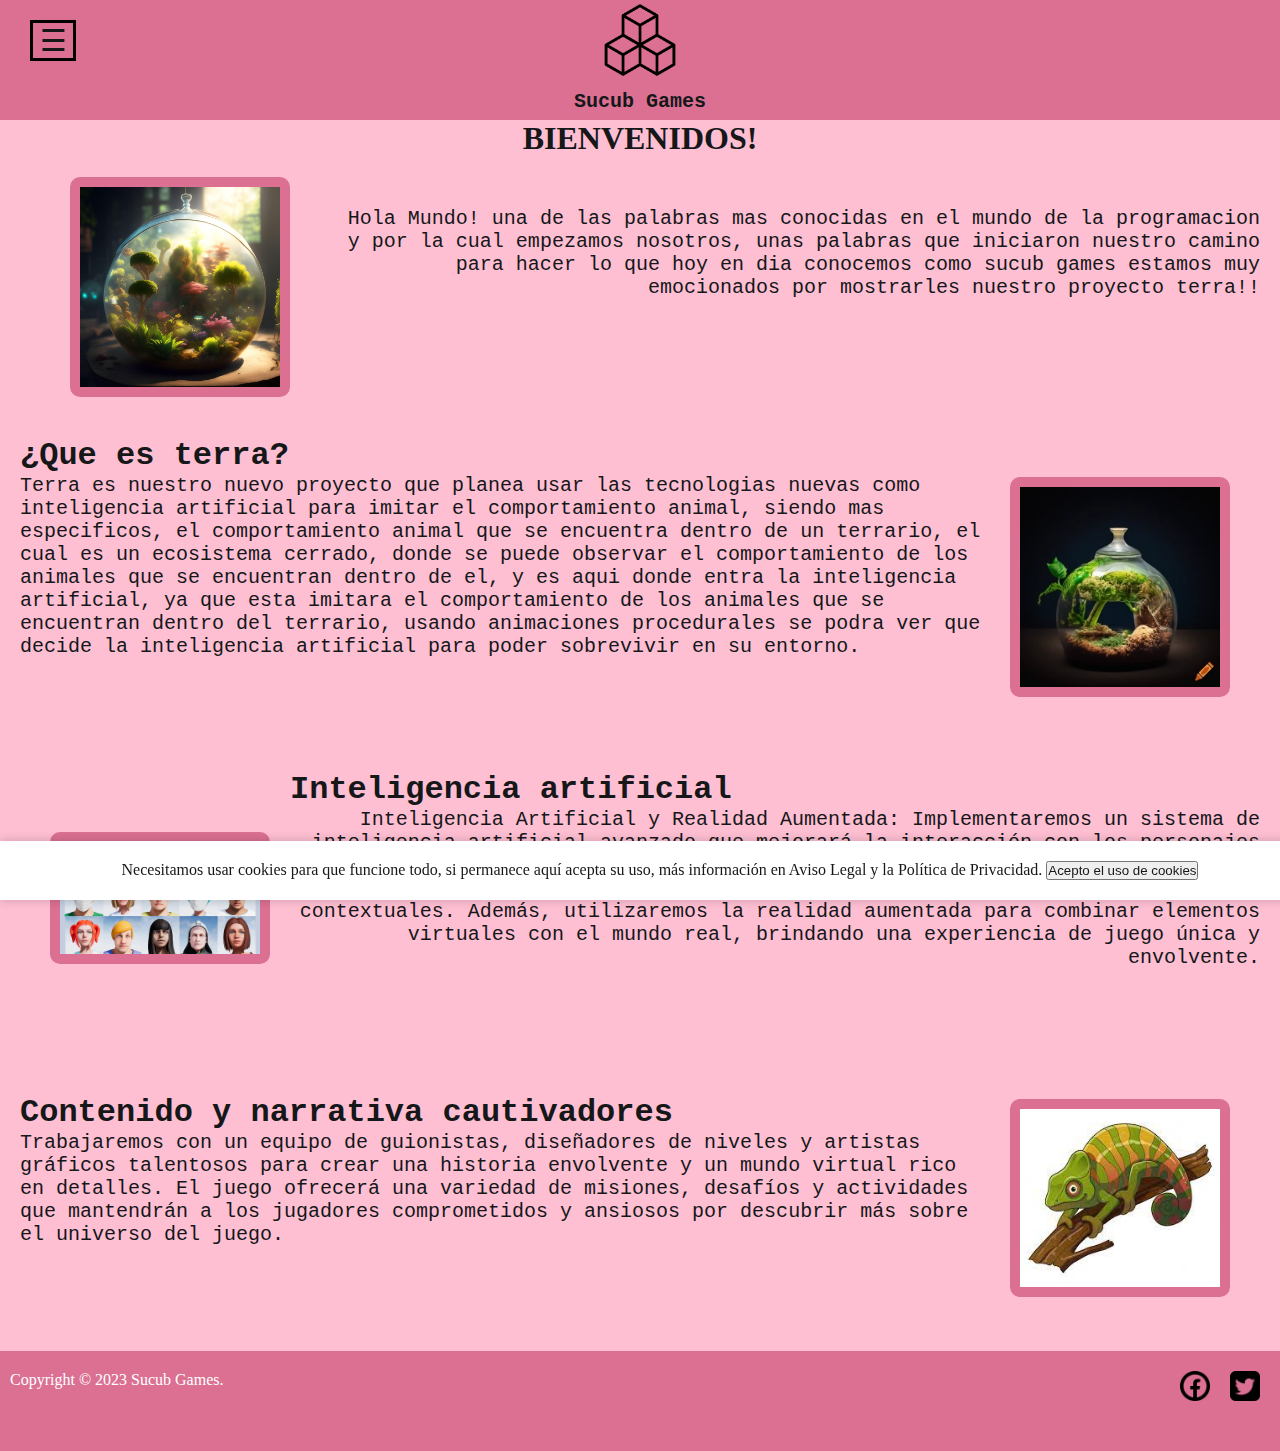
<file: index.html>
<!--
<script>
	
  localStorage.acceptCookies = 'false';
  
</script>
-->
<!DOCTYPE html>
<html lang="es">

<head>
  <script src="https://ajax.googleapis.com/ajax/libs/jquery/3.3.1/jquery.min.js"></script>
  <meta charset="UTF-8">
  <link rel="shortcut icon" href="Imagenes/Logo1.png">
  <title>Home - Sukub Games</title>
  <meta name="viewport" content="width=device-width, initial-scale=1.0">
  <link rel="stylesheet" href="main.css">
</head>

<body>
  <div id="div-cookies" style="display: none;">
    Necesitamos usar cookies para que funcione todo, si permanece aquí acepta su uso, más información en
    <a hreflang="es" href="Aviso_Legal.html">Aviso Legal</a>
    y la
    <a hreflang="es" href="Aviso_Legal.html">Política de Privacidad</a>.
    <button type="button" class="btn btn-sm btn-primary" onclick="acceptCookies()">
      Acepto el uso de cookies
    </button>
  </div>

  <div id="sidebar">
    <div class="toggle-btn">
      <span>&#9776</span>
    </div>
    <ul class="menu">
      <li>
        <img src="icons/Logo_alternativo.png" alt="Logo empresa" class="logo" width="100px" height="100px">
      </li>
      <!--li class="sub_menu"><img src="icons/hogar.png" class="icon" alt="Home" width="20px" height="20px"><a
          href="index.html" class="link"> Home</a><li-->
      <li class="sub_menu"><img src="icons/acerca-de.png" class="icon" alt="about" width="20px" height="20px"><a
          href="About/About.html" target="_self" class="link"> About</a></li>
      <li class="sub_menu"><img src="icons/atencion-al-cliente.png" class="contact" alt="Logo Fazt" width="20px"
          height="20px"><a href="Formulario/add.php" target="_blank" class="link"> Contact</a></li>
      <li class="sub_menu"><img src="icons/paquete.png" class="icon" alt="products" width="20px" height="20px"><a
          href="Productos/Productos.html" target="_self" class="link"> Product</a></li>
      <li class="sub_menu"><img src="icons/comunicar.png" class="icon" alt="products" width="20px" height="20px"><a
          href="Servicio_cliente/Servicio.html" target="_self" class="link"> Customer service</a></li>
    </ul>
  </div>


  <header>
    <div class="logo">
      <img src="Imagenes/Logo1.png" alt="Logo" class="Logo">
    </div>

    <div class="Text-Logo">
      <h1 class="text-L">Sucub Games</h1>
    </div>
  </header>
  <div class="bienvenida">
    <h1 class="bienvenida-letra">BIENVENIDOS!</h1>
  </div>

  <div id="contenido">



    <div class="contenedor-terra">
      <img src="Imagenes/foto-game-terra.jpg" alt="game image" class="game-image">
    </div>
    <div class="texto-terra">

      <p class="texto-terra-letra">Hola Mundo! una de las palabras mas conocidas en el mundo de la programacion y por la
        cual empezamos
        nosotros,
        unas palabras que iniciaron nuestro camino para hacer lo que hoy en dia conocemos como sucub games
        estamos muy emocionados por mostrarles nuestro proyecto terra!!</p>
    </div>
  </div>
  <div class="article2">
    <div id="texto-animal">
      <h1 class="texto-animal-titulo">¿Que es terra?</h1>
      <p class="texto-animal-letra">Terra es nuestro nuevo proyecto que planea usar las tecnologias nuevas como
        inteligencia artificial para
        imitar el comportamiento animal, siendo mas especificos, el comportamiento animal que se encuentra dentro de
        un terrario,
        el cual es un ecosistema cerrado, donde se puede observar el comportamiento de los animales que se encuentran
        dentro de el,
        y es aqui donde entra la inteligencia artificial, ya que esta imitara el comportamiento de los animales que se
        encuentran dentro del terrario,
        usando animaciones procedurales se podra ver que decide la inteligencia artificial para poder sobrevivir en su
        entorno.
      </p>
    </div>
    <div class="contenedor-animal">
      <img src="Imagenes/terrario animal.png" alt="animal image" class="game-image" id="animal-image">
    </div>
  </div>

  <div class="article3">
    <div class="contenedor-article3">
      <img src="Imagenes/npc.png" alt="npc image" class="game-image" id="npc-image">
    </div>
    <div id="texto-article3">
      <h1 class="texto-article3-titulo">Inteligencia artificial</h1>
      <p class="texto-article3-letra">Inteligencia Artificial y Realidad Aumentada: Implementaremos un sistema de inteligencia artificial
         avanzado que mejorará la interacción con los personajes y el entorno virtual. Los jugadores podrán interactuar con personajes no jugables
          (NPC) y experimentar un comportamiento realista y respuestas contextuales. Además, utilizaremos la realidad aumentada para combinar elementos 
          virtuales con el mundo real, brindando una experiencia de juego única y envolvente.
      </p>
    </div>
  </div>

  <div class="article4">
    <div id="texto-article4">
      <h1 class="texto-article4-titulo">Contenido y narrativa cautivadores</h1>
      <p class="texto-article4-letra">Trabajaremos con un equipo de guionistas, diseñadores de niveles y artistas
         gráficos talentosos para crear una historia envolvente y un mundo virtual rico en detalles. El juego ofrecerá
          una variedad de misiones, desafíos y actividades que mantendrán a los jugadores comprometidos y ansiosos por
           descubrir más sobre el universo del juego.
      </p>
    </div>
    <div class="contenedor-article4">
      <img src="Imagenes/camaleon.jpeg" alt="animal image" class="game-image" id="animal-image">
    </div>
  </div>

  <!--
      
      </div>-->





  <footer>
    <div class="Copy">
      <p class="Copy-text">Copyright © 2023 Sucub Games.</p>
    </div>

    <div class="redes">
      <a href="https://es-la.facebook.com/" target="_blank"><img src="Imagenes/facebook.png" class="img-redes"></a>
      <a href="https://twitter.com/" target="_blank"><img src="Imagenes/twitter.png" class="img-redes"></a>
    </div>

  </footer>

  <div id="div-cookies" style="display: none;">
		Necesitamos usar cookies para que funcione todo, si permanece aquí acepta su uso, más información en
		<a hreflang="es" href="/info/aviso-legal">Aviso Legal</a>
		y la
		<a hreflang="es" href="/info/politica-de-privacidad">Política de Privacidad</a>.
		<button type="button" class="btn btn-sm btn-primary" onclick="acceptCookies()">
			Acepto el uso de cookies
		</button>
	</div>
	<!--<script src="main_About.js"></script>-->
	
	<script>
		function checkAcceptCookies() {
			if (localStorage.acceptCookies == 'true') {} else {
				$('#div-cookies').show();
			}
		}
		
		function acceptCookies() {
			localStorage.acceptCookies = 'true';
			$('#div-cookies').hide();
		}
		$(document).ready(function() {
			checkAcceptCookies();
		});
	</script>
  
  <script src="main.js"></script>
</body>

</html>
</file>
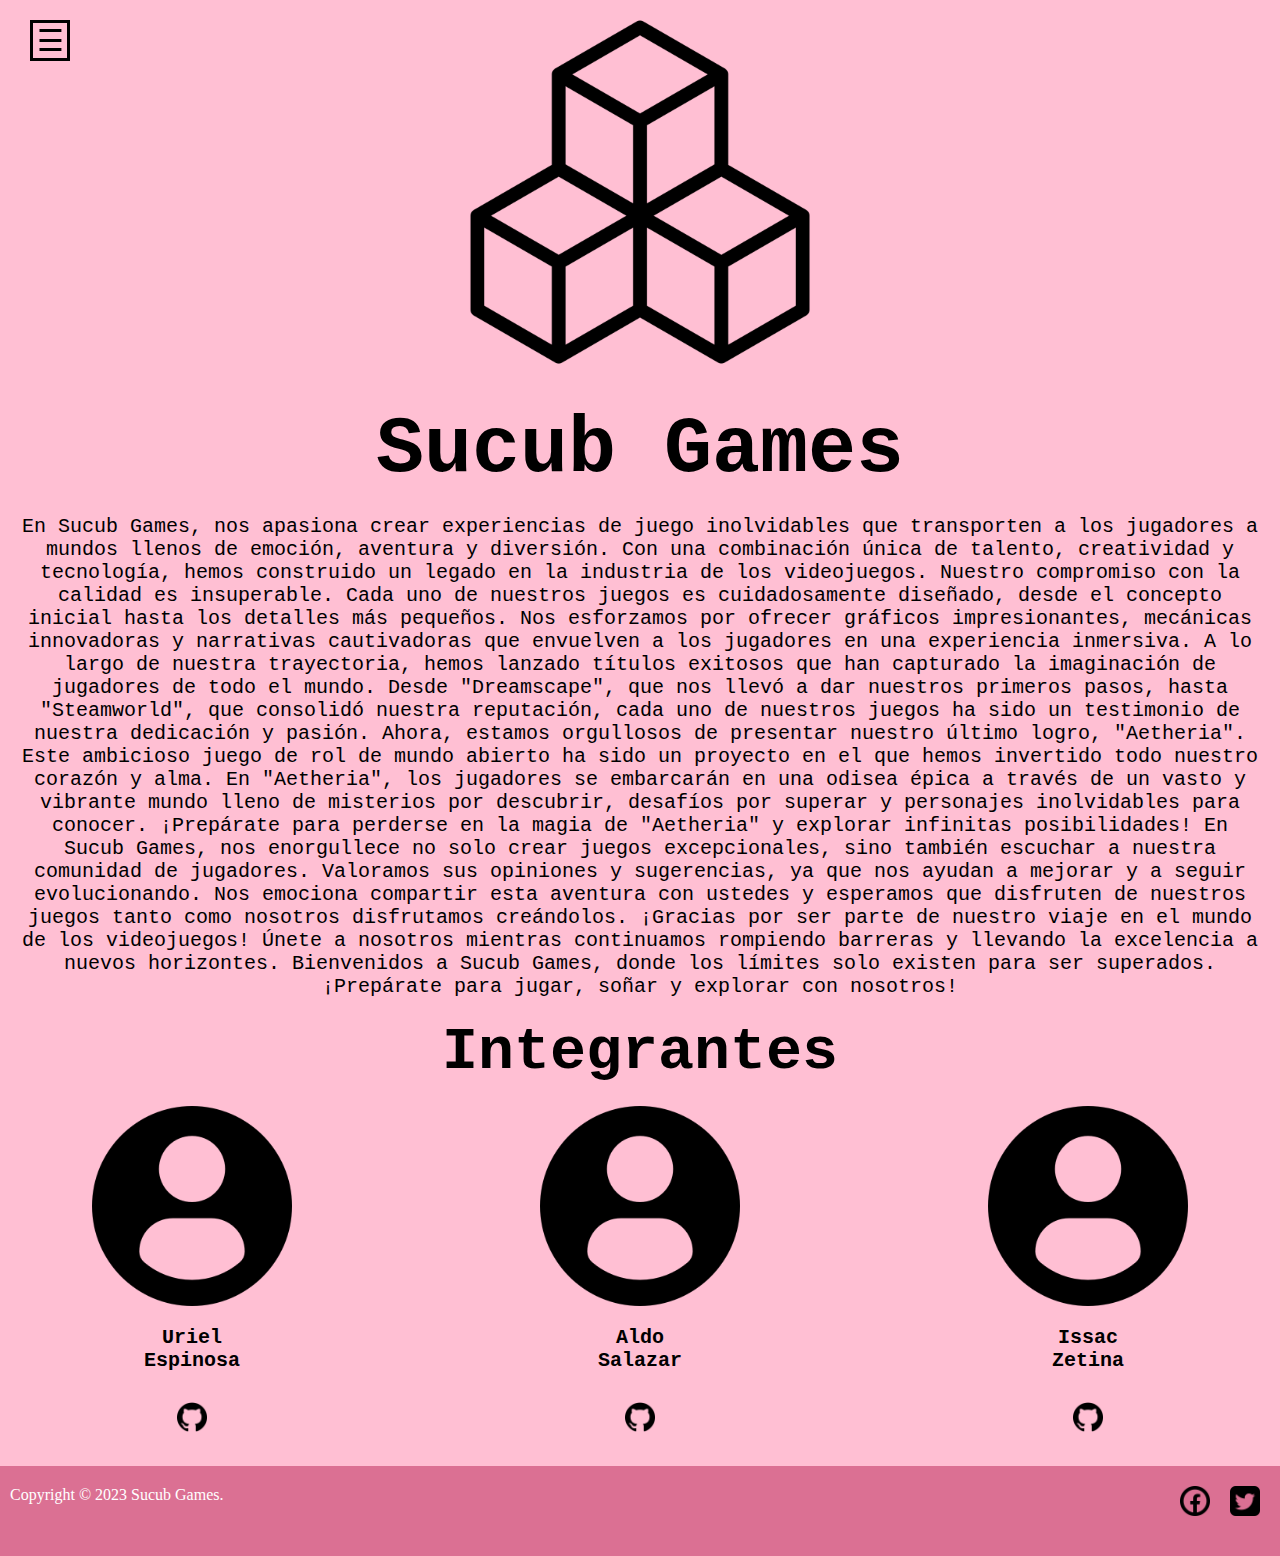
<file: About/About.html>
<!DOCTYPE html>
<html>

<head>
	<meta charset="UTF-8">
	<link rel="shortcut icon" href="Imagenes/Logo1.png">
	<title>About - Sukub Games</title>
	<link rel="stylesheet" href="style.css">
	<meta name="viewport" content="width=device-width, initial-scale=1.0">

</head>

<body>
	<div id="sidebar">
		<div class="toggle-btn">
		  <span>&#9776</span>
		</div>
		<ul class="menu">
		  <li>
			<img src="icons/Logo_alternativo.png" alt="Logo empresa" class="logo" width="100px" height="100px">
		  </li>
		  <li class="sub_menu"><img src="icons/hogar.png" class="icon" alt="Home" width="20px" height="20px"><a
			  href="../index.html" target="_self" class="link"> Home</a></li>
		  <!--li-- class="sub_menu"><img src="icons/acerca-de.png" class="icon" alt="about" width="20px" height="20px"><a
			  href="../About/About.html" target="_blank" class="link"> About</a></!--li-->
		  <li class="sub_menu"><img src="icons/atencion-al-cliente.png" class="contact" alt="Logo Fazt" width="20px"
			  height="20px"><a href="../Formulario/add.php" target="_blank" class="link"> Contact</a></li>
		  <li class="sub_menu"><img src="icons/paquete.png" class="icon" alt="products" width="20px" height="20px"><a
			  href="../Productos/Productos.html" target="_self" class="link"> Productos</a></li>
			  <li class="sub_menu"><img src="icons/comunicar.png" class="icon" alt="products" width="20px" height="20px"><a
				href="../Servicio_cliente/Servicio.html" target="_self" class="link"> Customer service</a></li>
		</ul>
	  </div>
	<head>
		<div class="logo">
			<img src="Imagenes/Logo1.png" alt="Logo" class="Logo">
		</div>

		<div class="Text-Logo">
			<h1 class="text-L">Sucub Games</h1>
		</div>
	</head>


<div id="contenido">
	<div class="about">
		<p class="text">
			En Sucub Games, nos apasiona crear experiencias de juego inolvidables que transporten a los jugadores a mundos llenos de emoción, aventura y diversión. Con una combinación única de talento, creatividad y tecnología, hemos construido un legado en la industria de los videojuegos.

		Nuestro compromiso con la calidad es insuperable. Cada uno de nuestros juegos es cuidadosamente diseñado, desde el concepto inicial hasta los detalles más pequeños. Nos esforzamos por ofrecer gráficos impresionantes, mecánicas innovadoras y narrativas cautivadoras que envuelven a los jugadores en una experiencia inmersiva.

		A lo largo de nuestra trayectoria, hemos lanzado títulos exitosos que han capturado la imaginación de jugadores de todo el mundo. Desde "Dreamscape", que nos llevó a dar nuestros primeros pasos, hasta "Steamworld", que consolidó nuestra reputación, cada uno de nuestros juegos ha sido un testimonio de nuestra dedicación y pasión.

		Ahora, estamos orgullosos de presentar nuestro último logro, "Aetheria". Este ambicioso juego de rol de mundo abierto ha sido un proyecto en el que hemos invertido todo nuestro corazón y alma. En "Aetheria", los jugadores se embarcarán en una odisea épica a través de un vasto y vibrante mundo lleno de misterios por descubrir, desafíos por superar y personajes inolvidables para conocer. ¡Prepárate para perderse en la magia de "Aetheria" y explorar infinitas posibilidades!

		En Sucub Games, nos enorgullece no solo crear juegos excepcionales, sino también escuchar a nuestra comunidad de jugadores. Valoramos sus opiniones y sugerencias, ya que nos ayudan a mejorar y a seguir evolucionando. Nos emociona compartir esta aventura con ustedes y esperamos que disfruten de nuestros juegos tanto como nosotros disfrutamos creándolos.

		¡Gracias por ser parte de nuestro viaje en el mundo de los videojuegos! Únete a nosotros mientras continuamos rompiendo barreras y llevando la excelencia a nuevos horizontes.

		Bienvenidos a Sucub Games, donde los límites solo existen para ser superados. ¡Prepárate para jugar, soñar y explorar con nosotros!
		</p>
	</div>
	<div class="contenedor-integrantes">
		<h1 class="integrantes">Integrantes</h1>
	</div>
	<div class="Team">

		<div class="P1">
			<div class="imagenP">
				<img src="Imagenes/fotoPerfil.png" alt="Uriel" class="imagenTeam">
			</div>

			<div class="textoTeam">
				<p><b>Uriel<br>Espinosa</b></p>
			</div>
			<!--<div class="descriptionTeam">
				<p class="descriptionTeam-1">Uriel es codificador y es normal.</p>
			</div>-->
			<div class="git-P">
				<a href="https://github.com/Dude-s" target="_blank"><img src="Imagenes/github.png" class="img-redes"></a>
			</div>
		</div>

		<div class="P2">
			<div class="imagenP">
				<img src="Imagenes/fotoPerfil.png" alt="Aldo" class="imagenTeam">
			</div>

			<div class="textoTeam">
				<p><b>Aldo<br>Salazar</b></p>
			</div>
		<!---	<div class="descriptionTeam">
				<p class="descriptionTeam-1">Aldo es codirector, le encanta el zelda y no tiene enemigos.</p>
			</div>-->
			<div class="git-P">
				<a href="https://github.com/CaldoTWC" target="_blank"><img src="Imagenes/github.png" class="img-redes"></a>
			</div>
		</div>

		<div class="P3">
			<div class="imagenP">
				<img src="Imagenes/fotoPerfil.png" alt="Issac" class="imagenTeam">
			</div>

			<div class="textoTeam">
				<p><b>Issac<br>Zetina</b></p>
			</div>
			
			<!--<div class="descriptionTeam-1">
				<p>Issac es diseñador y aun extraña a su ex.</p>
			</div>-->
			<div class="git-P">
				<a href="https://github.com/IssacZHh" target="_blank"><img src="Imagenes/github.png" class="img-redes"></a>
			</div>
		</div>

	</div>
</div>
	<!--<div class="carousel">
		<img src="Imagenes/c.png" alt="Imagen 1">
		<img src="Imagenes/html.png" alt="Imagen 2">
		<img src="Imagenes/css.png" alt="Imagen 3">
		<img src="Imagenes/codigo.png" alt="Imagen 4">
		<img src="Imagenes/codigo2.png" alt="Imagen 5">
		<img src="Imagenes/python.png" alt="Imagen 6">
	</div>-->

	<footer>
		<div class="Copy">
			<p class="Copy-text">Copyright © 2023 Sucub Games.</p>
		</div>

		<div class="redes">
			<a href="https://es-la.facebook.com/" target="_blank"><img src="Imagenes/facebook.png"
					class="img-redes"></a>
			<a href="https://twitter.com/" target="_blank"><img src="Imagenes/twitter.png" class="img-redes"></a>
		</div>

	</footer>


	<script src="main.js"></script>

</body>

</html>
</file>
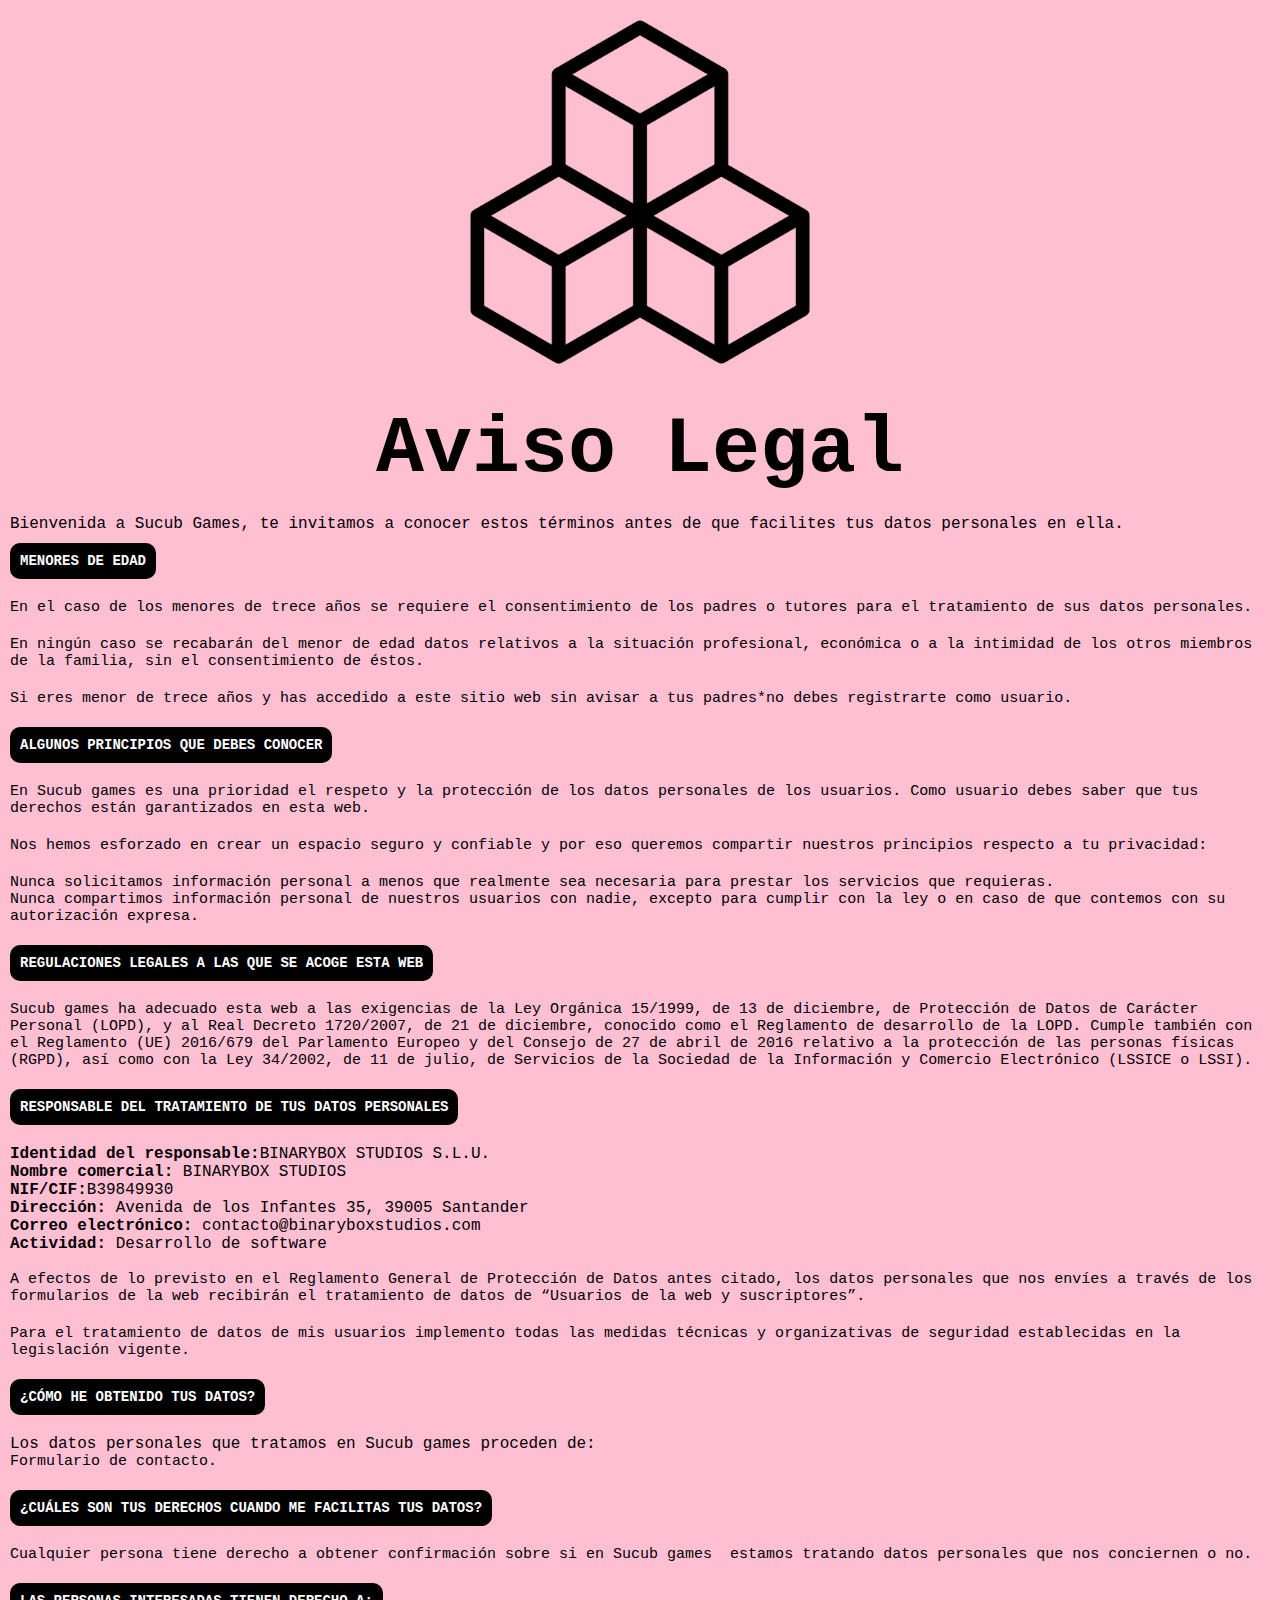
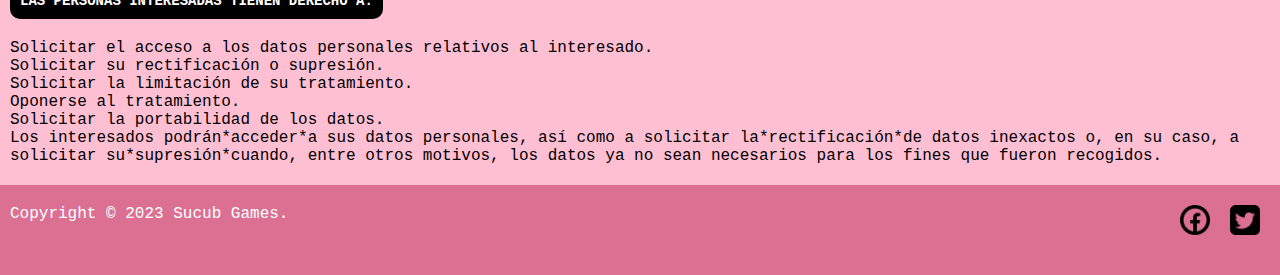
<file: Aviso_Legal/Aviso_Legal.html>
<!DOCTYPE html>
<html>
<head>
	<meta charset="UTF-8">
	<link rel="shortcut icon" href="Imagenes/Logo1.png">
	<title>Aviso Legal - Sukub Games</title>
	<link rel="stylesheet" href="style.css">
	<meta name="viewport" content="width=device-width, initial-scale=1.0">
</head>
<body>

	<head>
		<div class = "logo">
			<img src = "Imagenes/Logo1.png" alt = "Logo" class="Logo">
		</div>

		<div class="Text-Logo">
			<h1 class="text-L">Aviso Legal</h1>
		</div>	
	</head>

		<div class="article1">
			<p class="bienvenida">Bienvenida a Sucub Games, te invitamos a conocer estos términos antes de que facilites tus datos personales en ella.</p>
<p class="titulo"><b>Menores de edad</b></p>
<p class="info">En el caso de los menores de trece años se requiere el consentimiento
 de los padres o tutores para el tratamiento de sus datos personales.</p>
<p class="info">En ningún caso se recabarán del menor de edad datos relativos a la 
situación profesional, económica o a la intimidad de los otros miembros 
de la familia, sin el consentimiento de éstos.</p>
<p class="info">Si eres menor de trece años y has accedido a este sitio web sin avisar a tus padres*no debes registrarte como usuario.</p>
<p class="titulo"><b>Algunos principios que debes conocer</b></p>
<p class="info">En Sucub games es una prioridad el respeto y la protección 
de los datos personales de los usuarios. Como usuario debes saber que 
tus derechos están garantizados en esta web.</p>
<p class="info">Nos hemos esforzado en crear un espacio seguro y confiable y por eso 
queremos compartir nuestros principios respecto a tu privacidad:</p>
<p class="info">Nunca solicitamos información personal a menos que realmente sea necesaria para prestar los servicios que requieras.<br>
Nunca compartimos información personal de nuestros usuarios con nadie, 
excepto para cumplir con la ley o en caso de que contemos con su 
autorización expresa.</p>
<p class="titulo"><b>Regulaciones legales a las que se acoge esta web</b></p>
<br>
<p class="info">Sucub games ha adecuado esta web a las exigencias de la Ley 
Orgánica 15/1999, de 13 de diciembre, de Protección de Datos de Carácter
 Personal (LOPD), y al Real Decreto 1720/2007, de 21 de diciembre, 
conocido como el Reglamento de desarrollo de la LOPD. Cumple también con
 el Reglamento (UE) 2016/679 del Parlamento Europeo y del Consejo de 27 
de abril de 2016 relativo a la protección de las personas físicas 
(RGPD), así como con la Ley 34/2002, de 11 de julio, de Servicios de la 
Sociedad de la Información y Comercio Electrónico (LSSICE o LSSI).</p>
<p class="titulo"><b>Responsable del tratamiento de tus datos personales</b></p><br>
<b>Identidad del responsable:</b>BINARYBOX STUDIOS S.L.U.<br>
<b>Nombre comercial: </b>BINARYBOX STUDIOS<br>
<b>NIF/CIF:</b>B39849930<br>
<b>Dirección:&nbsp;</b>Avenida de los Infantes 35, 39005 Santander<br>
<b>Correo electrónico:&nbsp;</b>contacto@binaryboxstudios.com<br>
<b>Actividad: </b>Desarrollo de software<br><br>
<p class="info">A efectos de lo previsto en el Reglamento General de Protección de Datos
 antes citado, los datos personales que nos envíes a través de los 
formularios de la web recibirán el tratamiento de datos de “Usuarios de 
la web y suscriptores”.</p>
<p class="info">Para el tratamiento de datos de mis usuarios implemento todas las 
medidas técnicas y organizativas de seguridad establecidas en la 
legislación vigente.</p>
<p class="titulo"><b>¿Cómo he obtenido tus datos?</b><br></p>
<p>Los datos personales que tratamos en Sucub games proceden de:</p>
<p class="info">Formulario de contacto.</p>
<p class="titulo"><b>¿Cuáles son tus derechos cuando me facilitas tus datos?</b><br></p>
<p class="info">Cualquier persona tiene derecho a obtener confirmación sobre si en 
Sucub games&nbsp; estamos tratando datos personales que nos 
conciernen o no.</p>
<p class="titulo">Las personas interesadas tienen derecho a:</p>
<p class="parrafo">Solicitar el acceso a los datos personales relativos al interesado.<br>
Solicitar su rectificación o supresión.<br>
Solicitar la limitación de su tratamiento.<br>
Oponerse al tratamiento.<br>
Solicitar la portabilidad de los datos.<br>
Los interesados podrán*acceder*a sus datos personales, así como a 
solicitar la*rectificación*de datos inexactos o, en su caso, a solicitar
 su*supresión*cuando, entre otros motivos, los datos ya no sean 
necesarios para los fines que fueron recogidos.</p>
		</div>

		
	<footer>
		<div class="Copy">
			<p class="Copy-text">Copyright © 2023 Sucub Games.</p>
		</div>

		<div class="redes">
			<a href="https://es-la.facebook.com/" target="_blank"><img src="Imagenes/facebook.png" class="img-redes"></a>
			<a href="https://twitter.com/" target="_blank"><img src="Imagenes/twitter.png" class="img-redes"></a>
		</div>

	</footer>

	
</body>

</html>
</file>
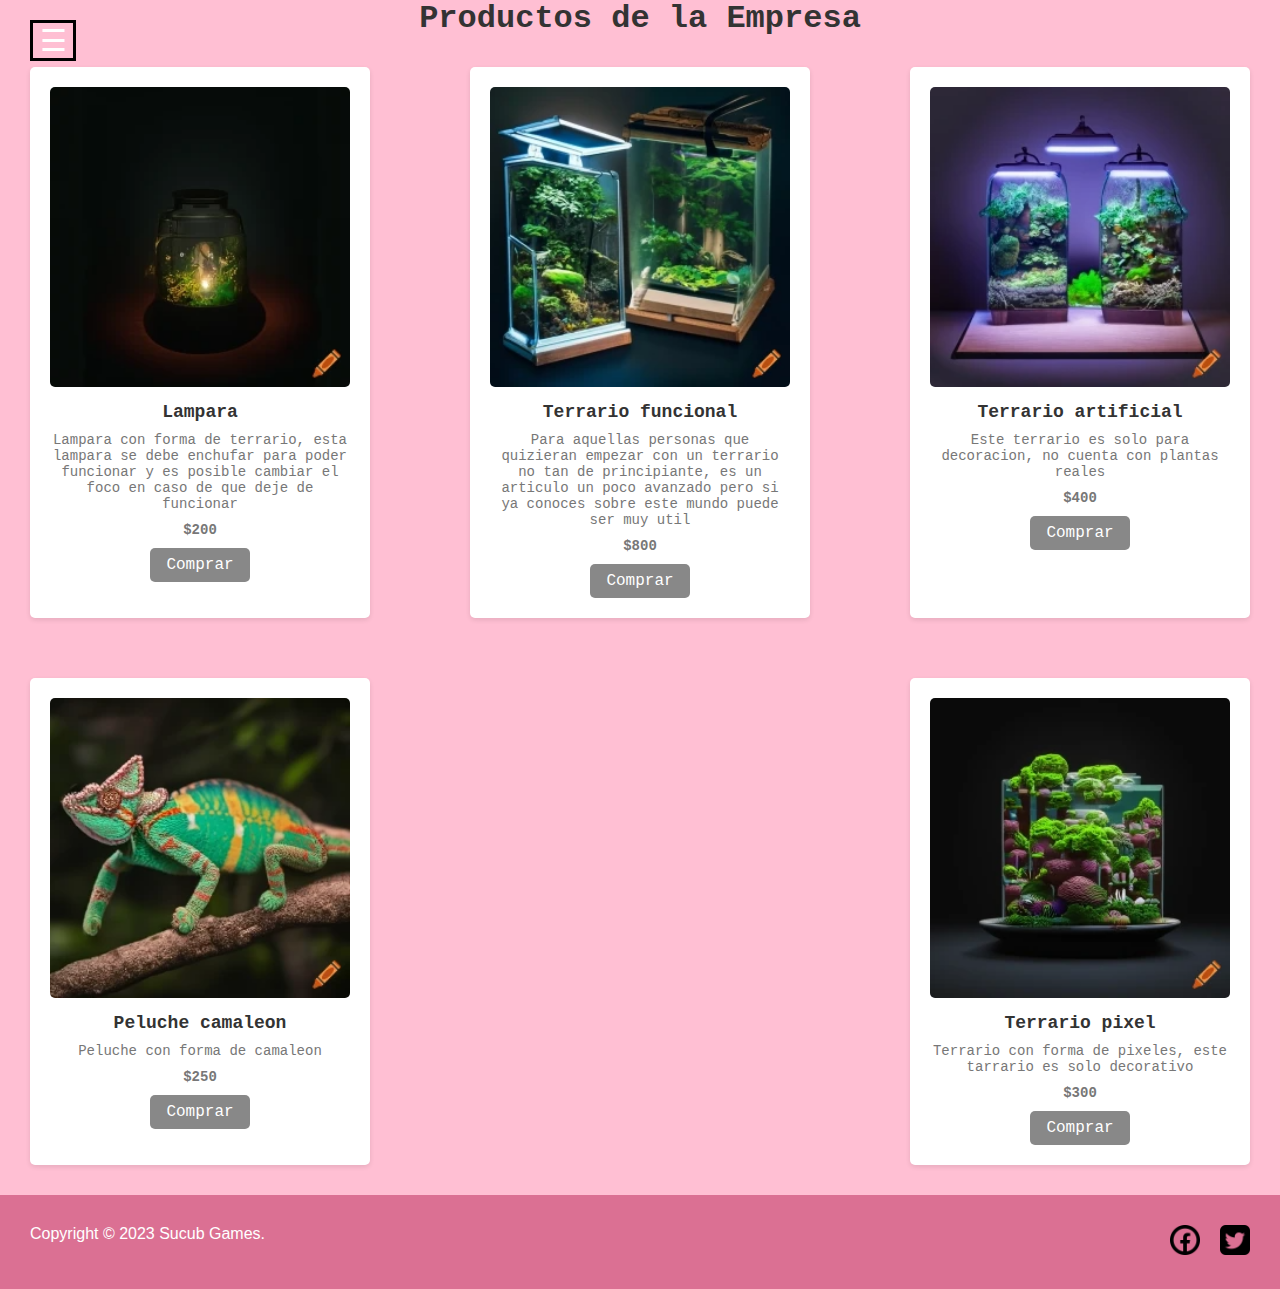
<file: Productos/Productos.html>
<!DOCTYPE html>
<html>

<head>
  <title>Productos - Sucub Games</title>
  <link rel="shortcut icon" href="Imagenes/Logo1.png">
  <link rel="stylesheet" type="text/css" href="styles.css">
</head>

<body>

  <div id="sidebar">
    <div class="toggle-btn">
      <span>&#9776</span>
    </div>
    <ul class="menu">
      <li>
        <img src="icons/Logo_alternativo.png" alt="Logo empresa" class="logo" width="100px" height="100px">
      </li>
      <li class="sub_menu"><img src="icons/hogar.png" class="icon" alt="Home" width="20px" height="20px"><a
          href="../index.html" target="_self" class="link"> Home</a></li>
      <li class="sub_menu"><img src="icons/acerca-de.png" class="icon" alt="about" width="20px" height="20px"><a
          href="../About/About.html" target="_self" class="link"> About</a></li>
      <li class="sub_menu"><img src="icons/atencion-al-cliente.png" class="contact" alt="Logo Fazt" width="20px"
          height="20px"><a href="../Formulario/add.php" target="_blank" class="link"> Contact</a></li>
      <!--li class="sub_menu"><img src="icons/paquete.png" class="icon" alt="products" width="20px" height="20px"><a
          href="../Productos/Productos.html" target="_blank" class="link"> Productos</a></!--li-->
          <li class="sub_menu"><img src="icons/comunicar.png" class="icon" alt="products" width="20px" height="20px"><a
            href="../Servicio_cliente/Servicio.html" target="_self" class="link"> Customer service</a></li>
    </ul>
  </div>

  <div id="contenido" class="contenido fade-in">
    <h1>Productos de la Empresa</h1>
    <div id="contenedor" class="contenedor">
      

  
        
          <div class="product-item">
            <img src="Imagenes/lampara.png" alt="Producto 1">
            <div class="product-info">
              <h2>Lampara</h2>
              <p>Lampara con forma de terrario, esta lampara se debe enchufar para poder funcionar y es posible cambiar
                el foco en caso de que deje de funcionar</p>
              <p class="price">$200</p>
              <a href="#" class="buy-button">Comprar</a>
            </div>
          </div>
    
          <div class="product-item">
            <img src="Imagenes/terrario1.png" alt="Producto 2">
            <div class="product-info">
              <h2>Terrario funcional</h2>
              <p>Para aquellas personas que quizieran empezar con un terrario no tan de principiante, es un articulo un
                poco avanzado pero si ya conoces sobre este mundo puede ser muy util</p>
              <p class="price">$800</p>
              <a href="#" class="buy-button">Comprar</a>
            </div>
          </div>
    
          <div class="product-item">
            <img src="Imagenes/terrario2.png" alt="Producto 3">
            <div class="product-info">
              <h2>Terrario artificial</h2>
              <p>Este terrario es solo para decoracion, no cuenta con plantas reales</p>
              <p class="price">$400</p>
              <a href="#" class="buy-button">Comprar</a>
            </div>
          </div>
  
          <div class="product-item">
            <img src="Imagenes/Peluche camaleon.png" alt="Producto 3">
            <div class="product-info">
              <h2>Peluche camaleon</h2>
              <p>Peluche con forma de camaleon</p>
              <p class="price">$250</p>
              <a href="#" class="buy-button">Comprar</a>
            </div>
          </div>

          <div class="product-item">
            <img src="Imagenes/terrario pixel.png" alt="Producto 3">
            <div class="product-info">
              <h2>Terrario pixel</h2>
              <p>Terrario con forma de pixeles, este tarrario es solo decorativo</p>
              <p class="price">$300</p>
              <a href="#" class="buy-button">Comprar</a>
            </div>
          </div>
   
    </div>
  </div>
  <footer>
    <div class="Copy">
      <p class="Copy-text">Copyright © 2023 Sucub Games.</p>
    </div>

    <div class="redes">
      <a href="https://es-la.facebook.com/" target="_blank"><img src="Imagenes/facebook.png" class="img-redes"></a>
      <a href="https://twitter.com/" target="_blank"><img src="Imagenes/twitter.png" class="img-redes"></a>
    </div>

  </footer>


  <script src="main.js"></script>
</body>

</html>
</file>
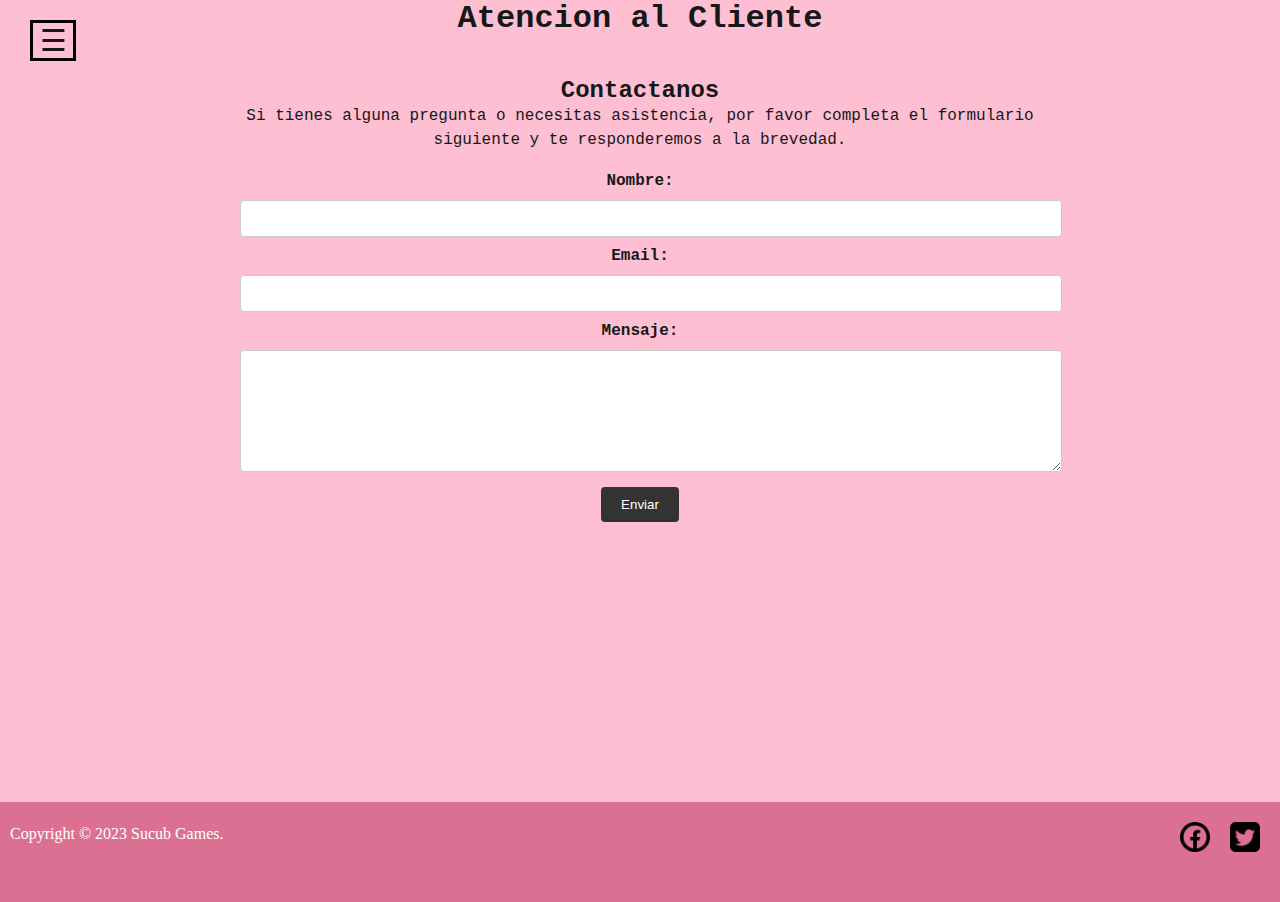
<file: Servicio_cliente/Servicio.html>
<!DOCTYPE html>
<html>

<head>
  <title>Atencion al Cliente - Sucub Games</title>
  <link rel="shortcut icon" href="../Imagenes/Logo1.png">
  <link rel="stylesheet" type="text/css" href="styles.css">
</head>

<body>

  <div id="sidebar">
    <div class="toggle-btn">
      <span>&#9776</span>
    </div>
		<ul class="menu">
		  <li>
			<img src="icons/Logo_alternativo.png" alt="Logo empresa" class="logo" width="100px" height="100px">
		  </li>
		  <li class="sub_menu"><img src="icons/hogar.png" class="icon" alt="Home" width="20px" height="20px"><a
			  href="../index.html" target="_self" class="link"> Home</a></li>
		  <li class="sub_menu"><img src="icons/acerca-de.png" class="icon" alt="about" width="20px" height="20px"><a
			  href="../About/About.html" target="_self" class="link"> About</a></li>
		  <li class="sub_menu"><img src="icons/atencion-al-cliente.png" class="contact" alt="Logo Fazt" width="20px"
			  height="20px"><a href="../Formulario/add.php" target="_blank" class="link"> Contact</a></li>
		  <li class="sub_menu"><img src="icons/paquete.png" class="icon" alt="products" width="20px" height="20px"><a
			  href="../Productos/Productos.html" target="_self" class="link"> Productos</a></li>
		</ul>
  </div>

  <div id="contenido" class="contenido fade-in">
    <div id="contenedor" class="contenedor">

      <header>
        <h1>Atencion al Cliente</h1>
      </header>



      <div class="container">
        <h2>Contactanos</h2>
        <p>Si tienes alguna pregunta o necesitas asistencia, por favor completa el formulario siguiente y te
          responderemos a la brevedad.</p>

        <form>
          <label for="name">Nombre:</label>
          <input type="text" id="name" name="name" required>

          <label for="email">Email:</label>
          <input type="email" id="email" name="email" required>

          <label for="message">Mensaje:</label>
          <textarea id="message" name="message" required></textarea>

          <button type="submit">Enviar</button>
        </form>
      </div>
    </div>
  </div>

  <footer>
    <div class="Copy">
      <p class="Copy-text">Copyright © 2023 Sucub Games.</p>
    </div>

    <div class="redes">
      <a href="https://es-la.facebook.com/" target="_blank"><img src="../Imagenes/facebook.png" class="img-redes"></a>
      <a href="https://twitter.com/" target="_blank"><img src="../Imagenes/twitter.png" class="img-redes"></a>
    </div>

  </footer>

  <script src="main.js"></script>
</body>

</html>
</file>
<file: main.css>
* {
  margin: 0px;
  padding: 0px;
  text-decoration: none;
  color:#151719 ;

}
body{
  /*background-image: linear-gradient(150deg,
  pink,
  rgb(240, 133, 240),
  rgb(232, 156, 255));*/
  background-color: rgb(255, 191, 211);
}

header {
  /*background-color: rgb(236, 214, 255);*/
 /* background-image: linear-gradient(150deg,
      pink,
      rgb(240, 133, 240),
      rgb(232, 156, 255));*/
      background-color: palevioletred;
}

#sidebar {
  position: fixed;
  width: 200px;
  height: 100%;
  background: #151719;
  left: -200px;
  transition: all 500ms linear;
  z-index: 9999;
}

#sidebar.active {
  left: 0px;
}

#sidebar ul li {
  color: rgba(230, 230, 230, .9);
  list-style: none;
  padding: 15px 10px;
  border-bottom: 1px solid rgba(100, 100, 100, .3);
  text-align: center;
}

.logo {
  border-radius: 50%;
  display: block;
  margin: 0 auto;
}

#sidebar .toggle-btn {
  position: absolute;
  left: 230px;
  top: 20px;
  cursor: pointer;
}

#sidebar .toggle-btn span {
  display: block;
  width: 40px;
  text-align: center;
  font-size: 30px;
  border: 3px solid #000;
}

.icon {
  position: relative;
  top: 4px;
}

.sub_menu {
  list-style: none;
  color: #fff;
}

.link {
  text-decoration: none;
  padding: 10px;
  position: relative;
  color: #fff ;
}

.link:after {
  content: "";
  width: 0;
  height: 4px;
  /*background-color: rgb(168, 98, 233);*/
  background-color: palevioletred;
  position: absolute;
  bottom: 0;
  right: 50%;
  transition: all .5s;
  will-change: width;
}

.link:hover:after {
  width: 100%;
  right: 0;
}

a:visited {
  color: inherit;
}


/*==========================================Contenido===================================================*/

#contenido {
  display: flex;
  /*background-color: rgb(236, 214, 255);*/
  /*background-image: linear-gradient(150deg,
      pink,
      rgb(240, 133, 240),
      rgb(232, 156, 255));*/

  font-family: 'Courier New', Courier, monospace;
  margin: 0;
  padding: 0;
}


#contenido {
  display: flex;
  justify-content: center;
  text-align: center;

  
}

header {
  height: 120px;
}

/*====================================logo y texto====================================================== */


.Logo {
  width: 80px;
  height: auto;
  justify-content: center;
}

.logo {
  display: flex;
  justify-content: center;
  align-items: center;
}

.Text-Logo {
  margin: 10px;

}

.text-L {
  font-family: 'Courier New', Courier, monospace;
  font-size: 20px;
  color:#151719;
  text-align: center;
}

.about {
  margin: 20px;
}

.text {
  font-size: 20px;
  text-align: center;
  font-family: 'Courier New', Courier, monospace;

}

/*====================================game image====================================================== */
.bienvenida{
  display: flex;
  align-items: center;
  justify-content: center;
}

.bienvenida-letra{
  text-align: center;
}

.game-image {
  width: 200px;
  height: auto;
  border: 10px solid;
  border-color: palevioletred;
  border-radius: 10px;
}

.contenedor-terra{
  margin: 20px;
  display: flex;
  align-items: center;
  padding-left: 50px;
}

.article2{
  display: flex;
  margin-bottom: 30px;
  padding-bottom: 20px;
}
#texto-animal{
  margin: 20px;
}
.texto-animal-titulo{
  font-family: 'Courier New', Courier, monospace;
}

.texto-animal-letra{
  font-size: 20px;
 
  font-family: 'Courier New', Courier, monospace;
}

.contenedor-animal{
  padding-right: 50px;
  padding-top: 60px;
}




/*====================================text terra====================================================== */



.texto-terra{
  display: flex;
  margin: 20px;
}
.texto-terra-letra{
  font-size: 20px;
  text-align: right;
  font-family: 'Courier New', Courier, monospace;
  padding-top: 30px;
}

/*#texto-animal {
  width: 800px;
  font-family: 'Courier New', Courier, monospace;
  font-size: 20px;
  transform: translate(-400px, 560px);
}*/


.article3{
  display: flex;
  margin-bottom: 30px;
  align-items: center;
  padding-bottom: 20px;
}
#texto-article3{
  margin: 20px;
}
.texto-article3-titulo{
  font-family: 'Courier New', Courier, monospace;
}

.texto-article3-letra{
  font-size: 20px;
  text-align: right;
  font-family: 'Courier New', Courier, monospace;
}

.contenedor-article3{
  padding-left: 50px;
  padding-top: 60px;
}



.article4{
  display: flex;
  margin-bottom: 30px;
  align-items: center;
  padding-bottom: 20px;
}
#texto-article4{
  margin: 20px;
}
.texto-article4-titulo{
  font-family: 'Courier New', Courier, monospace;
}

.texto-article4-letra{
  font-size: 20px;
  text-align: left;
  font-family: 'Courier New', Courier, monospace;
}

.contenedor-article4{
  padding-right: 50px;
  padding-top: 60px;
}





/*====================================footer====================================================== */

footer {
  height: 10vh;
  /*background-color: rgb(152, 20, 192);*/
  background-color: palevioletred;
  color: #fff;
  display: flex;
  justify-content: space-between;
  padding-left: auto;
  padding-top: 10px;
  padding-right: 10px;

}

.Copy {
  display: flex;
  margin: 10px;
}

.Copy-text{
  color: #fff;
}

.redes {
  display: flex;

}

.img-redes {
  width: 30px;
  height: auto;
  margin: 10px;
}

#div-cookies {
  position: fixed;
  bottom: 0;
  left: 0;
  width: 100%;
  background-color: #ffffff;
  box-shadow: 0px 0px 10px rgba(0, 0, 0, 0.2);
  padding: 20px;
  text-align: center;
  z-index: 10000000;
}

#div-cookies p {
  font-size: 16px;
}
</file>
<file: About/style.css>
* {
  margin: 0;
  padding: 0;
  box-sizing: border-box;
  list-style: none;
  text-decoration: none;
}

body {
  /*background-color: rgb(236, 214, 255);*/
  background-color: rgb(255, 191, 211);
}

#sidebar {
  position: fixed;
  width: 200px;
  height: 100%;
  background: #151719;
  left: -200px;
  transition: all 500ms linear;
  z-index: 9999;
}

#sidebar.active {
  left: 0px;
}

#sidebar ul li {
  color: rgba(230, 230, 230, .9);
  list-style: none;
  padding: 15px 10px;
  border-bottom: 1px solid rgba(100, 100, 100, .3);
  text-align: center;
}

.logo {
  border-radius: 50%;
  display: block;
  margin: 0 auto;
}

#sidebar .toggle-btn {
  position: absolute;
  left: 230px;
  top: 20px;
  cursor: pointer;
}

#sidebar .toggle-btn span {
  display: block;
  width: 40px;
  text-align: center;
  font-size: 30px;
  border: 3px solid #000;
}

.icon {
  position: relative;
  top: 4px;
}

.sub_menu {
  list-style: none;
}

.link {
  text-decoration: none;
  padding: 10px;
  position: relative;
}

.link:after {
  content: "";
  width: 0;
  height: 4px;
  background-color: rgb(168, 98, 233);
  position: absolute;
  bottom: 0;
  right: 50%;
  transition: all .5s;
  will-change: width;
}

.link:hover:after {
  width: 100%;
  right: 0;
}

a:visited {
  color: inherit;
}

/*----------------------------------------------------------*/
.Logo {
  width: 30%;
  height: auto;
}

.logo {
  display: flex;
  justify-content: center;
  align-items: center;
}

.Text-Logo {
  margin: 20px;

}

.text-L {
  font-family: 'Courier New', Courier, monospace;
  font-size: 80px;
  text-align: center;
}

.about {
  margin: 20px;
}

.text {
  font-size: 20px;
  text-align: center;
  font-family: 'Courier New', Courier, monospace;

}

/*----------------------------------------------------------*/

.integrantes{
  font-family: 'Courier New', Courier, monospace;
  font-size: 60px;
  text-align: center;
}
.imagenTeam {
  width: 200px;
  height: auto;
}

.Team {
  display: flex;
  flex-wrap: wrap;
  justify-content: space-between;
  align-items: center;
  padding-left: auto;
}

.P1,
.P2,
.P3 {
  width: 30%;

}

@media (max-width: 800px) {

  .P1,
  .P2,
  .P3 {
    width: 100%;
  }
}

.imagenP {
  display: flex;
  justify-content: center;
  align-items: center;
  margin: 20px;
}

.textoTeam {
  padding-left: 0px;
  text-align: center;
  font-size: 20px;
  font-family: 'Courier New', Courier, monospace;
}

.git-P{
  display: flex;
  justify-content: center;
  align-items: center;
  margin: 20px;
}

.descriptionTeam {
  text-align: center;
  font-size: 20px;
  font-family: 'Courier New', Courier, monospace;
  display: flex;
  justify-content: center;
  align-items: center;
  margin-bottom: 20px;

  overflow: break-word;
}

.descriptionTeam-1 {
  word-wrap: break-word;
  text-align: center;
  margin-left: 10px;
  margin-right: 10px;
}

@media (max-width: 800px) {
  .descriptionTeam {
    text-align: left;
  }
}

/*----------------------------------------------------------*/

.carousel {
  width: 100%;
  height: auto;
  white-space: nowrap;
  /* Evita que las imágenes se dividan en varias líneas */
  overflow: hidden;
}

.carousel img {
  display: inline-block;
  /* Muestra las imágenes una junto a la otra */
  width: 20%;
  /* Ajusta el ancho automáticamente */
  height: auto;
  /* Ajusta la altura al 100% del contenedor */
  vertical-align: top;
  /* Alinea las imágenes en la parte superior del contenedor */
  opacity: 1;
  transition: opacity 1s ease-in-out;
}

.carousel img.active {
  opacity: 1;
}

@keyframes carousel {
  0% {
    transform: translateX(0);
  }

  33.333% {
    transform: translateX(-33.333%);
  }

  66.666% {
    transform: translateX(-66.666%);
  }

  100% {
    transform: translateX(-100%);
  }
}

.carousel img {
  animation: carousel 12s infinite;
}

/*----------------------------------------------------------*/
footer {
  height: 10vh;
  /*background-color: rgb(164, 124, 198);*/
  background-color: palevioletred;
  color: #fff;
  display: flex;
  justify-content: space-between;
  padding-left: auto;
  padding-top: 10px;
  padding-right: 10px;
}

.Copy {
  display: flex;
  margin: 10px;
}

.redes {
  display: flex;

}

.img-redes {
  width: 30px;
  height: auto;
  margin: 10px;
}
</file>
<file: Aviso_Legal/style.css>
*{
  margin: 0;
  padding: 0;
  box-sizing: border-box;
  list-style: none;
  text-decoration: none;
}

body{
  /*background-color:rgb(236, 214, 255);*/
  background-color: rgb(255, 191, 211);
  font-family: 'Courier New', Courier, monospace;
}
/*----------------------------------------------------------*/
.Logo{
  width: 30%;
  height: auto;
}
.logo{
  display: flex;
  justify-content: center;
  align-items: center;
}
.Text-Logo{
  margin: 20px;

}
.text-L{
  font-family: 'Courier New', Courier, monospace;
  font-size: 80px;
  text-align: center;
}
.about{
  margin: 20px;
}
.text{
  font-size: 20px;
  text-align: center;
  font-family: 'Courier New', Courier, monospace;
  
}
/*----------------------------------------------------------*/


@media (max-width: 800px){
  .P1, .P2, .P3{
    width: 100%;
  }
}

.imagenP{
  display: flex;
  justify-content: center;
  align-items: center;
  margin: 20px;
}
.titulo{
  font-family: 'Courier New', Courier, monospace;
  font-size: 14px;
  color: #FFFFFF;
  font-weight: bold;
  text-transform: uppercase;
  background-color: #000000;
  padding: 10px;
  border-radius: 10px;
  display: inline-block;
}
.info{
  text-align: left;
  font-size: 15px;
  font-family: 'Courier New', Courier, monospace;
  display: flex;
  margin-bottom: 20px;
  overflow: break-word;
}


@media (max-width: 800px){
  .descriptionTeam{
    text-align: left;
  }
}
/*----------------------------------------------------------*/
.article1{
  margin: 10px;
}

.bienvenida{
  margin-bottom: 10px;
}
.titulo{
  margin-bottom: 20px;
}

.parrafo{
  margin-bottom: 20px;
}

/*----------------------------------------------------------*/
footer{
  height: 10vh;
  /*background-color: rgb(164, 124, 198);*/
  background-color: palevioletred;
  color: #fff;
  display: flex;
  justify-content: space-between;
  padding-left: auto;
  padding-top: 10px;
  padding-right: 10px;
}
.Copy{
  display: flex;
  margin: 10px;
}

.redes{
  display: flex;

}
.img-redes{
  width: 30px;
  height: auto;
  margin: 10px;
}

#div-cookies {
  position: fixed;
  bottom: 0;
  left: 0;
  width: 100%;
  background-color: #ffffff;
  box-shadow: 0px 0px 10px rgba(0, 0, 0, 0.2);
  padding: 20px;
  text-align: center;
  z-index: 10000000;
}

#div-cookies p {
  font-size: 16px;
}
</file>
<file: Productos/styles.css>
* {
  margin: 0px;
  padding: 0px;
  text-decoration: none;
  color: white;

}

body {
  font-family: Arial, sans-serif;
  background-color: #f1f1f1;
  margin: 0;
  padding: 0;
  /*background-image: linear-gradient(150deg,
      pink,
      rgb(240, 133, 240),
      rgb(232, 156, 255));*/
    background-color:  rgb(255, 191, 211);;
}


#sidebar {
  position: fixed;
  width: 200px;
  height: 100%;
  background: #151719;
  left: -200px;
  transition: all 500ms linear;
  z-index: 9999;
}

#sidebar.active {
  left: 0px;
}

#sidebar ul li {
  color: rgba(230, 230, 230, .9);
  list-style: none;
  padding: 15px 10px;
  border-bottom: 1px solid rgba(100, 100, 100, .3);
  text-align: center;
}

.logo {
  border-radius: 50%;
  display: block;
  margin: 0 auto;
}

#sidebar .toggle-btn {
  position: absolute;
  left: 230px;
  top: 20px;
  cursor: pointer;
}

#sidebar .toggle-btn span {
  display: block;
  width: 40px;
  text-align: center;
  font-size: 30px;
  border: 3px solid #000;
}

.icon {
  position: relative;
  top: 4px;
}

.sub_menu {
  list-style: none;
}

.link {
  text-decoration: none;
  padding: 10px;
  position: relative;
}

.link:after {
  content: "";
  width: 0;
  height: 4px;
  background-color: rgb(168, 98, 233);
  position: absolute;
  bottom: 0;
  right: 50%;
  transition: all .5s;
  will-change: width;
}

.link:hover:after {
  width: 100%;
  right: 0;
}

a:visited {
  color: inherit;
}




#contenido {
  /*background-color: rgb(236, 214, 255);*/
  /*background-image: linear-gradient(150deg,
      pink,
      rgb(247, 90, 247),
      rgb(232, 156, 255));*/
  font-family: 'Courier New', Courier, monospace;
  margin: 0;
  padding: 0;
}


#contenido {
  display: flex;
  justify-content: center;
  text-align: center;
  min-height: 100%;
  display: flex;
  flex-direction: column;
}

#contenedor{

  justify-content: center;
  text-align: center;
  min-height: 100%;
  display: flex;

  flex-wrap: wrap;
  justify-content: space-between; 
}

h1 {
  text-align: center;
  color: #333;
}

.product-list {
  flex: 1 0 auto;
  list-style-type: none;
  padding: 0;
  margin: 0;
  display: flex;
  flex-wrap: wrap;
  width: 20%;
  height: auto;
  display: flex;

  
}

.product-item {
  background-color: #fff;
  border-radius: 5px;
  box-shadow: 0 2px 5px rgba(0, 0, 0, 0.1);
  margin: 30px;
  padding: 20px;
  width: 300px;
  transition: box-shadow 0.3s ease;
}

.product-item:hover {
  box-shadow: 0 4px 8px rgba(0, 0, 0, 0.2);
}

.product-item img {
  width: 100%;
  height: auto;
  border-radius: 5px;
  margin-bottom: 10px;
}

.product-info h2 {
  color: #333;
  font-size: 18px;
  margin: 0;
}

.product-info p {
  color: #777;
  font-size: 14px;
  margin: 10px 0;
}

.price {
  font-weight: bold;
}

.buy-button {
  display: inline-block;
  padding: 8px 16px;
  background-color: #888888;
  color: white;
  text-decoration: none;
  border-radius: 5px;
  transition: background-color 0.3s ease;
}

.buy-button:hover {
  background-color: #555;
}



/*====================================footer====================================================== */

footer {
  /*background-color: rgb(152, 20, 192);*/
  background-color: palevioletred;
  color: #fff;
  display: flex;
  justify-content: space-between;
  padding: 20px;
  text-align: center;
}

.Copy {
  display: flex;
  margin: 10px;
}

.redes {
  display: flex;

}

.img-redes {
  width: 30px;
  height: auto;
  margin: 10px;
}
</file>
<file: Servicio_cliente/styles.css>
* {
  margin: 0px;
  padding: 0px;
  text-decoration: none;
  /*color: rgb(250, 249, 249);*/
  color:#151719 ;

}

body{
  background-color: rgb(255, 191, 211);
}

#sidebar {
  position: fixed;
  width: 200px;
  height: 100%;
  background: #151719;
  left: -200px;
  transition: all 500ms linear;
  z-index: 9999;
}

#sidebar.active {
  left: 0px;
}

#sidebar ul li {
  color: rgba(230, 230, 230, .9);
  list-style: none;
  padding: 15px 10px;
  border-bottom: 1px solid rgba(100, 100, 100, .3);
  text-align: center;
}

.logo {
  border-radius: 50%;
  display: block;
  margin: 0 auto;
}

#sidebar .toggle-btn {
  position: absolute;
  left: 230px;
  top: 20px;
  cursor: pointer;
}

#sidebar .toggle-btn span {
  display: block;
  width: 40px;
  text-align: center;
  font-size: 30px;
  border: 3px solid #000;
}

.icon {
  position: relative;
  top: 4px;
}

.sub_menu {
  list-style: none;
}

.link {
  text-decoration: none;
  padding: 10px;
  position: relative;
  color: #fff;
}

.link:after {
  content: "";
  width: 0;
  height: 4px;
  background-color: rgb(168, 98, 233);
  position: absolute;
  bottom: 0;
  right: 50%;
  transition: all .5s;
  will-change: width;
}

.link:hover:after {
  width: 100%;
  right: 0;
}

a:visited {
  color: inherit;
}


/*==========================================Contenido===================================================*/

#contenido {
  /*background-color: rgb(236, 214, 255);*/
 /*background-image: linear-gradient(150deg,
      pink,
      rgb(240, 133, 240),
      rgb(232, 156, 255));*/
  font-family: 'Courier New', Courier, monospace;
  margin: 0;
  padding: 0;
}


#contenido {
  display: flex;
  justify-content: center;
  height: 89.1vh;
  text-align: center;
}

/* Contenido principal */
label, h2, p{
  color:#151719 ;
}

.container {
  max-width: 800px;
  margin: 20px auto;
  padding: 20px;
}

h1 {
  color:#151719 ;
}

p {
  line-height: 1.5;
}

/* Formulario de contacto */
form {
  margin-top: 20px;
}

label {
  display: block;
  margin-bottom: 10px;
  font-weight: bold;
}

input,
textarea {
  color: black;
  width: 100%;
  padding: 10px;
  border: 1px solid #ccc;
  border-radius: 4px;
  margin-bottom: 10px;
}

textarea {
  height: 100px;
}

button {
  background-color: #333;
  color: #fff;
  padding: 10px 20px;
  border: none;
  border-radius: 4px;
  cursor: pointer;
}

button:hover {
  background-color: #555;
}

/*====================================footer====================================================== */

footer {
  height: 10vh;
  /*background-color: rgb(152, 20, 192);*/
  background-color: palevioletred;
  color: #fff;
  display: flex;
  justify-content: space-between;
  padding-left: auto;
  padding-top: 10px;
  padding-right: 10px;
}

.Copy {
  display: flex;
  margin: 10px;
}

.Copy-text{
  color: #fff;
}

.redes {
  display: flex;

}

.img-redes {
  width: 30px;
  height: auto;
  margin: 10px;
}
</file>
